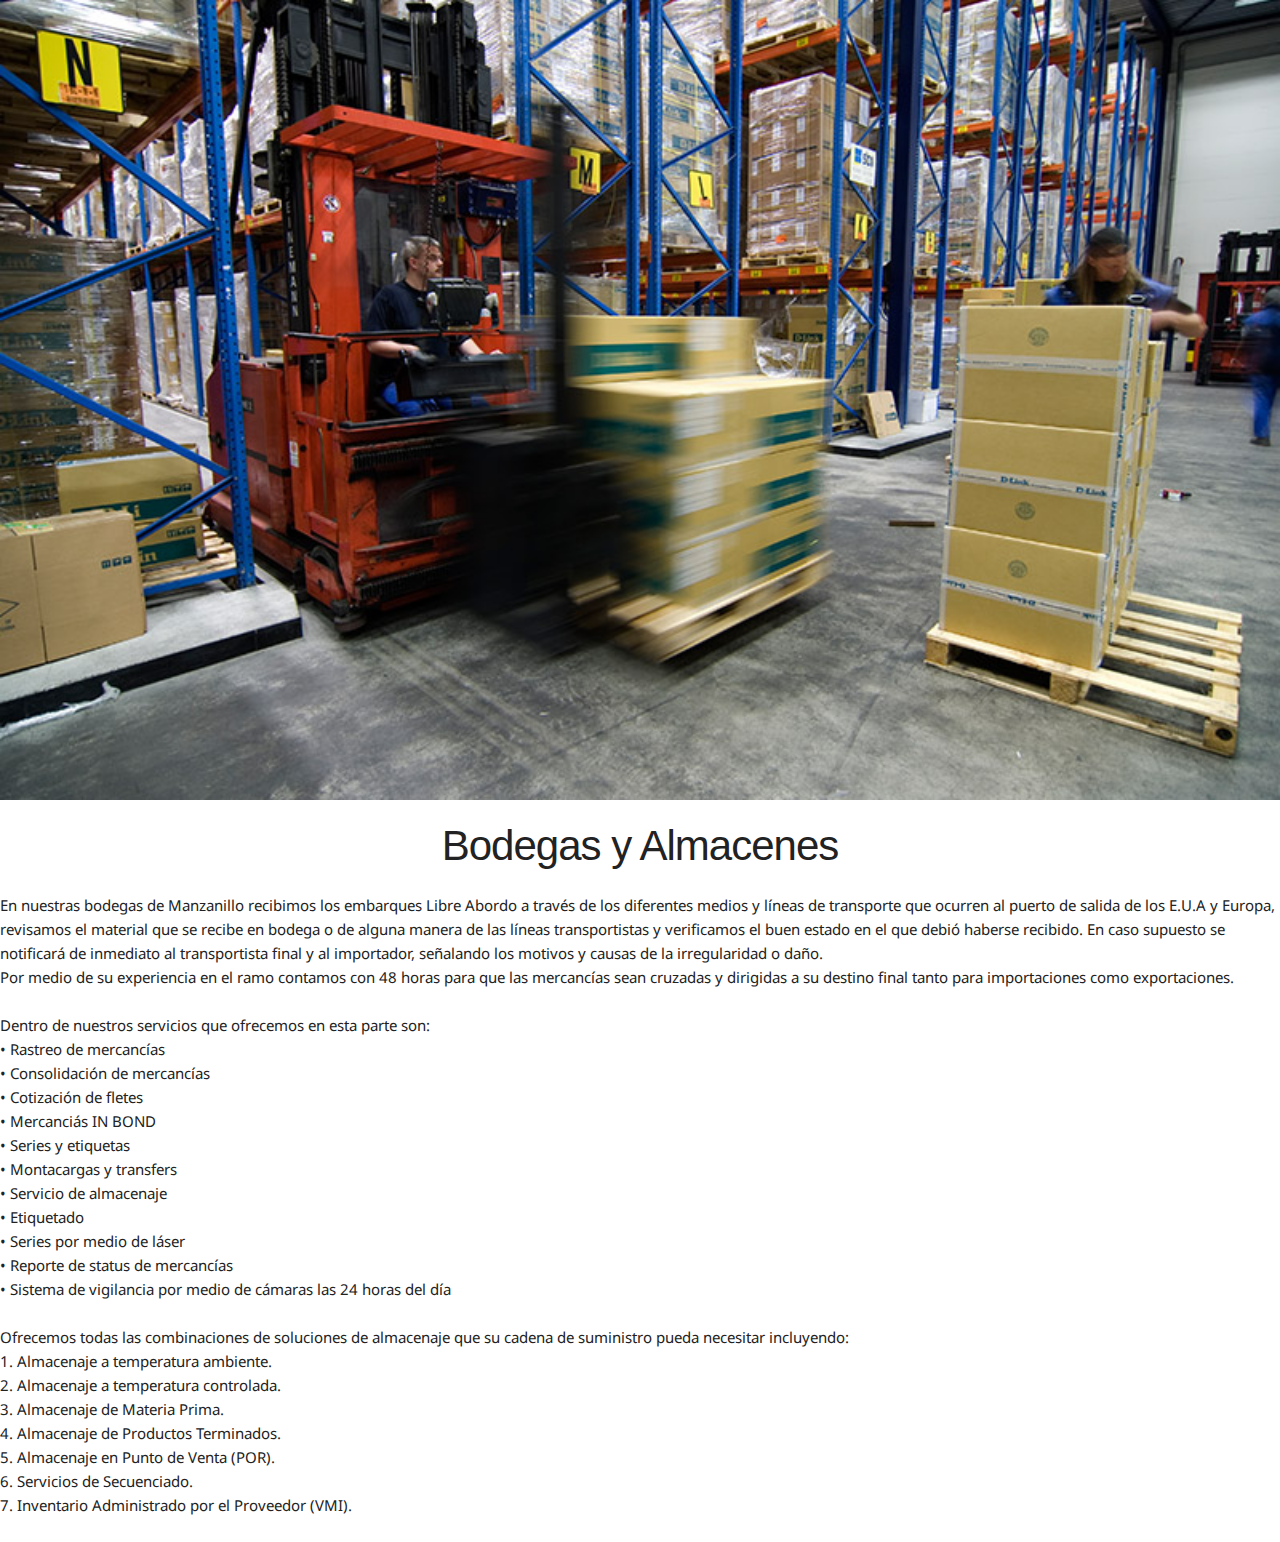
<file: detalles_servicios/bodegas.html>
<!doctype html>
<html class="no-js" lang="">
    <head>
        <meta charset="utf-8">
        <meta http-equiv="X-UA-Compatible" content="IE=edge">
        <title>Hano Paniagua & Asociados, S.C. | Agencia Aduanal en Manzanillo Colima.</title>
        <meta name="description" content="">
        <meta name="keywords" content="">
        <meta name="author" content="Punto-Visual Design">
        <meta name="viewport" content="width=device-width, initial-scale=1.0, user-scalable=no">

        <link rel="apple-touch-icon" href="../apple-touch-icon.png">
        <link rel="icon" type="image/png" href="f../avicon.png">
        <link rel="shortcut icon" href="f../avicon.ico">
        <!-- Place favicon.ico in the root directory -->
        
        <link href='https://fonts.googleapis.com/css?family=Open+Sans:300|Droid+Sans:400,700' rel='stylesheet' type='text/css'>

        <link rel="stylesheet" href="../css/normalize.css">
        <link rel="stylesheet" href="../css/main.css">
        <link rel="stylesheet" href="../css/skeleton.css">
        <link rel="stylesheet" href="../css/font-awesome.min.css">
        <link rel="stylesheet" href="../css/hover-min.css">
        <link rel="stylesheet" href="../css/animate.css">
        
        <script src="../js/vendor/modernizr-2.8.3.min.js"></script>
    </head>
    <body>
        <!--[if lt IE 8]>
	        <div class="container">
	        	<div class="row">
	        		<div class="u-full-width column">
	        			<p class="browserupgrade">You are using an <strong>outdated</strong> browser. Please <a href="http://browsehappy.com/">upgrade your browser</a> to improve your experience.</p>
	        		</div>
	        	</div>
	        </div>
        <![endif]-->

		<main>
			<div class="modal-generic">
				<img src="../img/bodegas_img.jpg">
				<div class="clear"></div>
				<h2>Bodegas y Almacenes</h2>
				<p>
					En nuestras bodegas de Manzanillo recibimos los embarques Libre Abordo a través de los diferentes medios y líneas de transporte que ocurren al puerto de salida de los E.U.A y Europa, revisamos el material que se recibe en bodega o de alguna manera de las líneas transportistas y verificamos el buen estado en el que debió haberse recibido. En caso supuesto se notificará de inmediato al transportista final y al importador, señalando los motivos y causas de la irregularidad o daño.<br>
					Por medio de su experiencia en el ramo contamos con 48 horas para que las mercancías sean cruzadas y dirigidas a su destino final tanto para importaciones como exportaciones.<br><br>
					
					Dentro de nuestros servicios que ofrecemos en esta parte son:<br>
					• Rastreo de mercancías<br>
					• Consolidación de mercancías<br>
					• Cotización de fletes<br>
					• Mercanciás IN BOND<br>
					• Series y etiquetas<br>
					• Montacargas y transfers<br>
					• Servicio de almacenaje<br>
					• Etiquetado<br>
					• Series por medio de láser<br>
					• Reporte de status de mercancías<br>
					• Sistema de vigilancia por medio de cámaras las 24 horas del día<br><br>
					
					Ofrecemos todas las combinaciones de soluciones de almacenaje que su cadena de suministro pueda necesitar incluyendo:<br>
					1. Almacenaje a temperatura ambiente.<br>
					2. Almacenaje a temperatura controlada.<br>
					3. Almacenaje de Materia Prima.<br>
					4. Almacenaje de Productos Terminados.<br>
					5. Almacenaje en Punto de Venta (POR).<br>
					6. Servicios de Secuenciado.<br>
					7. Inventario Administrado por el Proveedor (VMI).
				</p>
			</div>
		</main>
		
	</body>
</html>
</file>
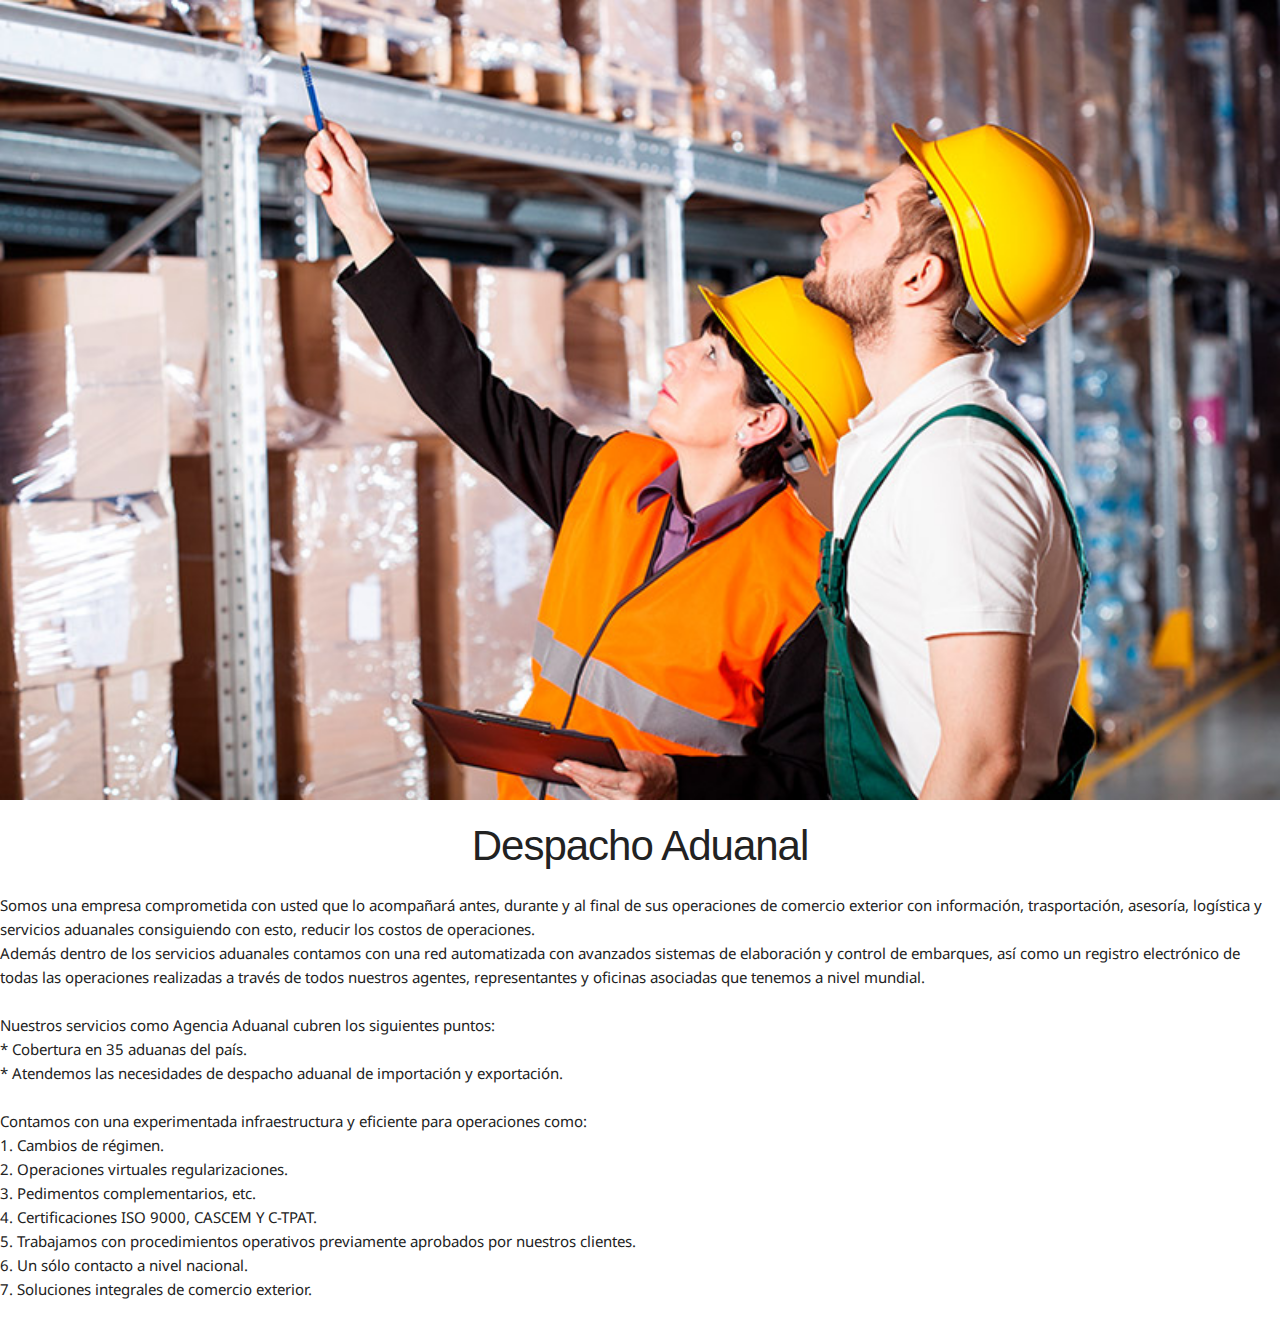
<file: detalles_servicios/despachos.html>
<!doctype html>
<html class="no-js" lang="">
    <head>
        <meta charset="utf-8">
        <meta http-equiv="X-UA-Compatible" content="IE=edge">
        <title>Hano Paniagua & Asociados, S.C. | Agencia Aduanal en Manzanillo Colima.</title>
        <meta name="description" content="">
        <meta name="keywords" content="">
        <meta name="author" content="Punto-Visual Design">
        <meta name="viewport" content="width=device-width, initial-scale=1.0, user-scalable=no">

        <link rel="apple-touch-icon" href="../apple-touch-icon.png">
        <link rel="icon" type="image/png" href="../favicon.png">
        <link rel="shortcut icon" href="../favicon.ico">
        <!-- Place favicon.ico in the root directory -->
        
        <link href='https://fonts.googleapis.com/css?family=Open+Sans:300|Droid+Sans:400,700' rel='stylesheet' type='text/css'>

        <link rel="stylesheet" href="../css/normalize.css">
        <link rel="stylesheet" href="../css/main.css">
        <link rel="stylesheet" href="../css/skeleton.css">
        <link rel="stylesheet" href="../css/font-awesome.min.css">
        <link rel="stylesheet" href="../css/hover-min.css">
        <link rel="stylesheet" href="../css/animate.css">
        
        <script src="../js/vendor/modernizr-2.8.3.min.js"></script>
    </head>
    <body>
        <!--[if lt IE 8]>
	        <div class="container">
	        	<div class="row">
	        		<div class="u-full-width column">
	        			<p class="browserupgrade">You are using an <strong>outdated</strong> browser. Please <a href="http://browsehappy.com/">upgrade your browser</a> to improve your experience.</p>
	        		</div>
	        	</div>
	        </div>
        <![endif]-->

		<main>
			<div class="modal-generic">
				<img src="../img/despacho_img.jpg">
				<div class="clear"></div>
				<h2>Despacho Aduanal</h2>
				<p>Somos una empresa comprometida con usted que lo acompañará antes, durante y al final de sus operaciones de comercio exterior con información, trasportación, asesoría, logística y servicios aduanales consiguiendo con esto, reducir los costos de operaciones.<br>
				Además dentro de los servicios aduanales contamos con una red automatizada con avanzados sistemas de elaboración y control de embarques, así como un registro electrónico de todas las operaciones realizadas a través de todos nuestros agentes, representantes y oficinas asociadas que tenemos a nivel mundial.<br><br>
				
				Nuestros servicios como Agencia Aduanal cubren los siguientes puntos:<br>
				* Cobertura en 35 aduanas del país.<br>
				* Atendemos las necesidades de despacho aduanal de importación y exportación.<br><br>
				
				Contamos con una experimentada infraestructura y eficiente para operaciones como:<br>
				1. Cambios de régimen.<br>
				2. Operaciones virtuales regularizaciones.<br>
				3. Pedimentos complementarios, etc.<br>
				4. Certificaciones ISO 9000, CASCEM Y C-TPAT.<br>
				5. Trabajamos con procedimientos operativos previamente aprobados por nuestros clientes.<br>
				6. Un sólo contacto a nivel nacional.<br>
				7. Soluciones integrales de comercio exterior.</p>
			</div>
		</main>
		
	</body>
</html>
</file>
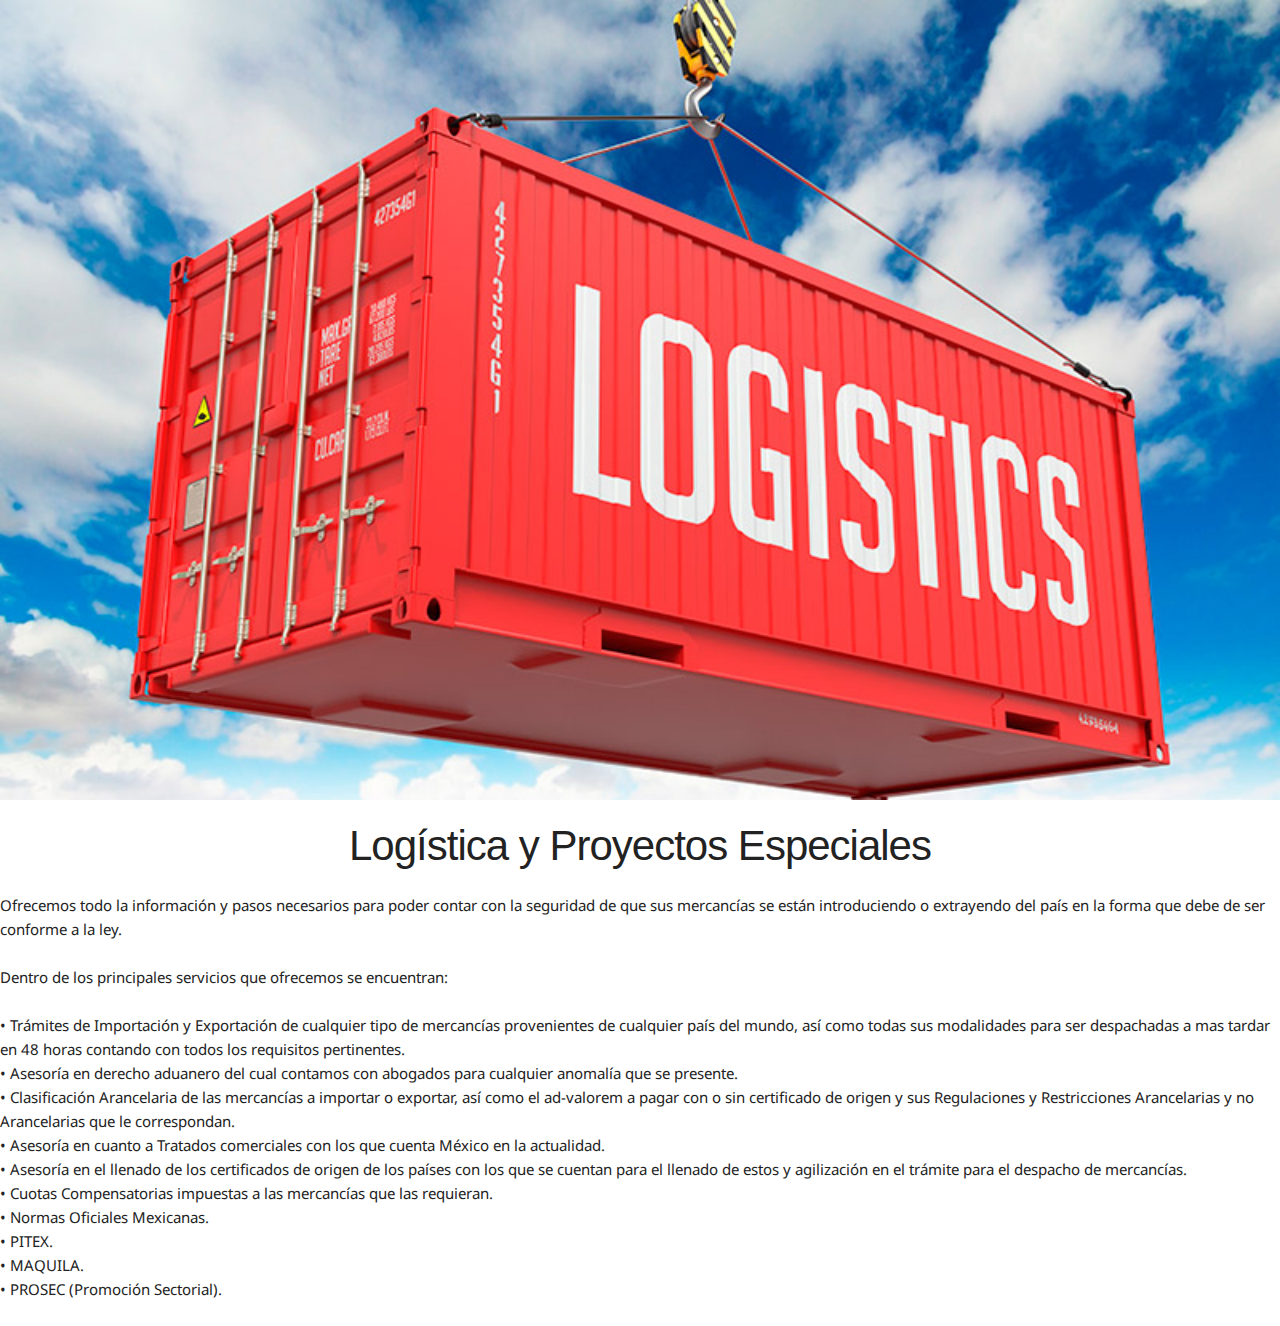
<file: detalles_servicios/logistica.html>
<!doctype html>
<html class="no-js" lang="">
    <head>
        <meta charset="utf-8">
        <meta http-equiv="X-UA-Compatible" content="IE=edge">
        <title>Hano Paniagua & Asociados, S.C. | Agencia Aduanal en Manzanillo Colima.</title>
        <meta name="description" content="">
        <meta name="keywords" content="">
        <meta name="author" content="Punto-Visual Design">
        <meta name="viewport" content="width=device-width, initial-scale=1.0, user-scalable=no">

        <link rel="apple-touch-icon" href="../apple-touch-icon.png">
        <link rel="icon" type="image/png" href="../favicon.png">
        <link rel="shortcut icon" href="../favicon.ico">
        <!-- Place favicon.ico in the root directory -->
        
        <link href='https://fonts.googleapis.com/css?family=Open+Sans:300|Droid+Sans:400,700' rel='stylesheet' type='text/css'>

        <link rel="stylesheet" href="../css/normalize.css">
        <link rel="stylesheet" href="../css/main.css">
        <link rel="stylesheet" href="../css/skeleton.css">
        <link rel="stylesheet" href="../css/font-awesome.min.css">
        <link rel="stylesheet" href="../css/hover-min.css">
        <link rel="stylesheet" href="../css/animate.css">
        
        <script src="../js/vendor/modernizr-2.8.3.min.js"></script>
    </head>
    <body>
        <!--[if lt IE 8]>
	        <div class="container">
	        	<div class="row">
	        		<div class="u-full-width column">
	        			<p class="browserupgrade">You are using an <strong>outdated</strong> browser. Please <a href="http://browsehappy.com/">upgrade your browser</a> to improve your experience.</p>
	        		</div>
	        	</div>
	        </div>
        <![endif]-->

		<main>
			<div class="modal-generic">
				<img src="../img/logistica_img.jpg">
				<div class="clear"></div>
				<h2>Logística y Proyectos Especiales</h2>
				<p>
					Ofrecemos todo la información y pasos necesarios para poder contar con la seguridad de que sus mercancías se están introduciendo o extrayendo del país en la forma que debe de ser conforme a la ley.<br><br>

					Dentro de los principales servicios que ofrecemos se encuentran:<br><br>
					
					• Trámites de Importación y Exportación de cualquier tipo de mercancías provenientes de cualquier país del mundo, así como todas sus modalidades para ser despachadas a mas tardar en 48 horas contando con todos los requisitos pertinentes.<br>
					• Asesoría en derecho aduanero del cual contamos con abogados para cualquier anomalía que se presente.<br>
					• Clasificación Arancelaria de las mercancías a importar o exportar, así como el ad-valorem a pagar con o sin certificado de origen y sus Regulaciones y Restricciones Arancelarias y no Arancelarias que le correspondan.<br>
					• Asesoría en cuanto a Tratados comerciales con los que cuenta México en la actualidad.<br>
					• Asesoría en el llenado de los certificados de origen de los países con los que se cuentan para el llenado de estos y agilización en el trámite para el despacho de mercancías.<br>
					• Cuotas Compensatorias impuestas a las mercancías que las requieran.<br>
					• Normas Oficiales Mexicanas.<br>
					• PITEX.<br>
					• MAQUILA.<br>
					• PROSEC (Promoción Sectorial).<br>
				</p>
			</div>
		</main>
		
	</body>
</html>
</file>
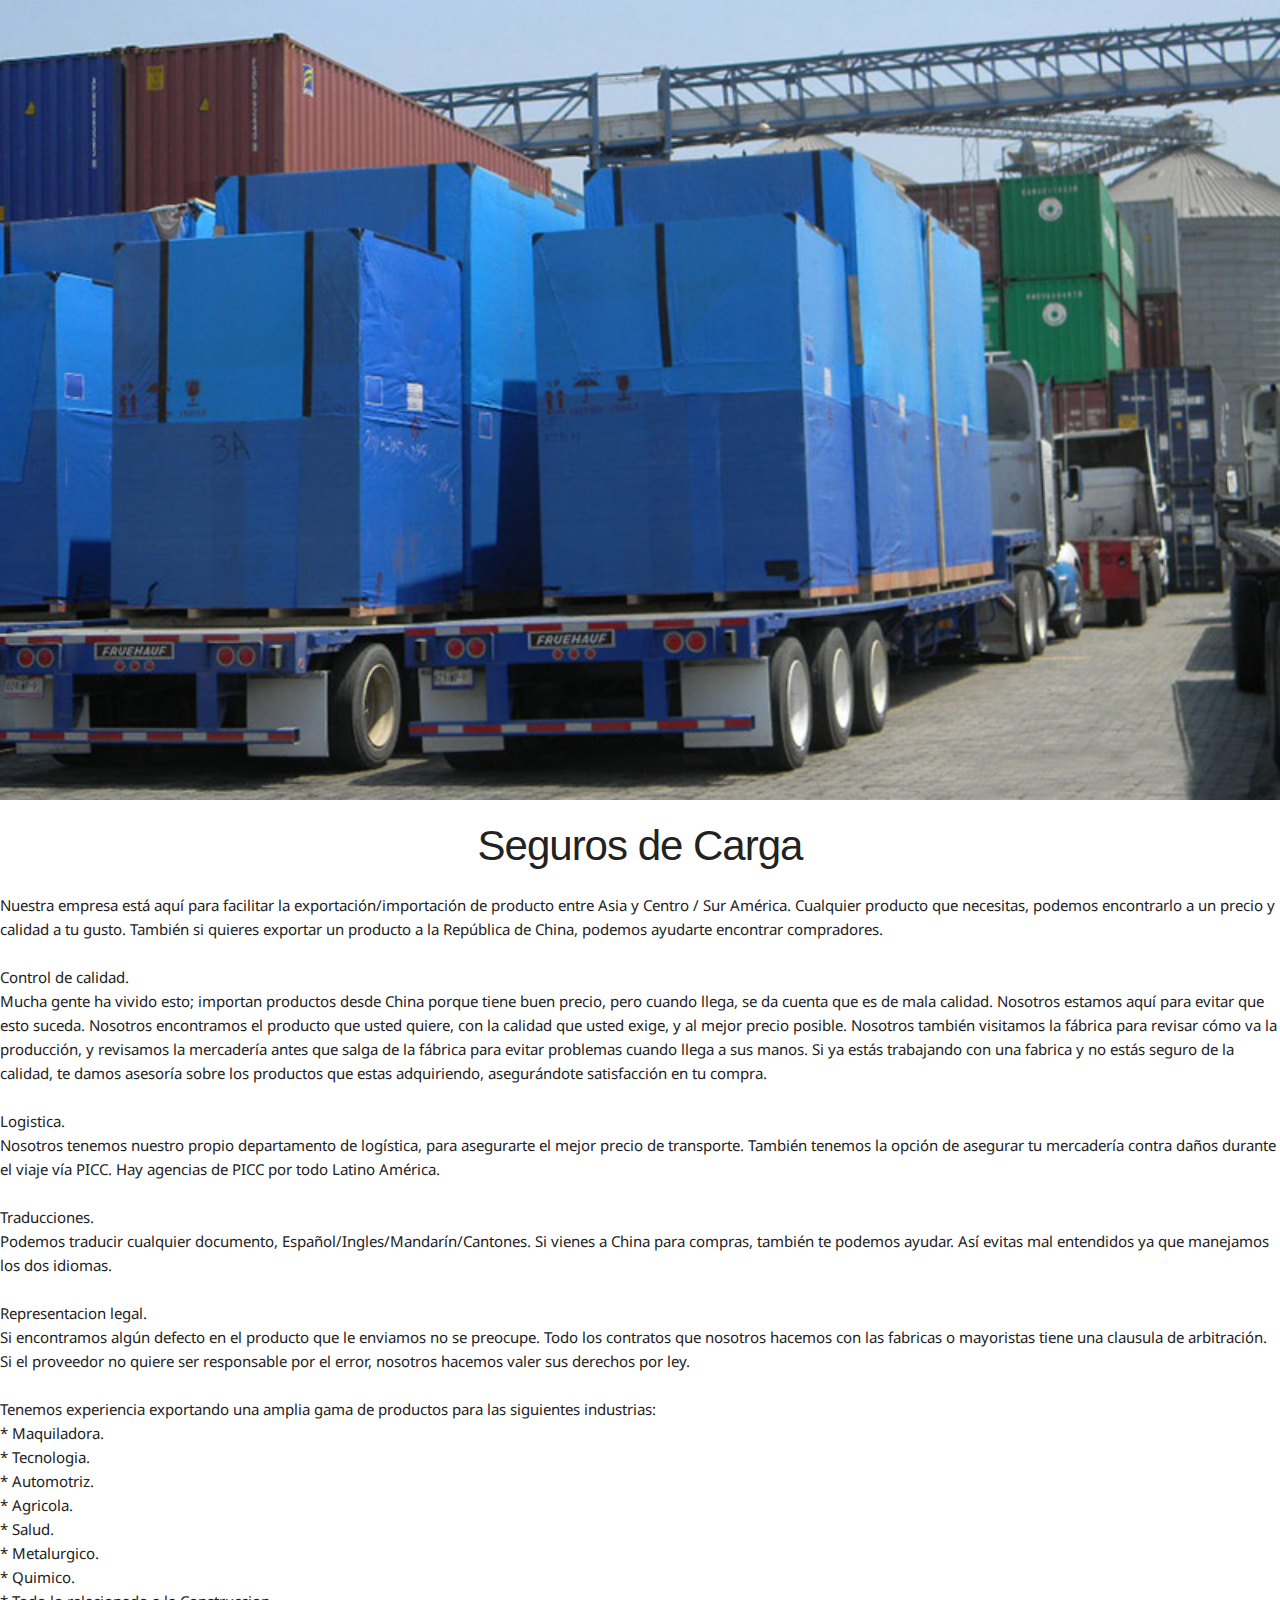
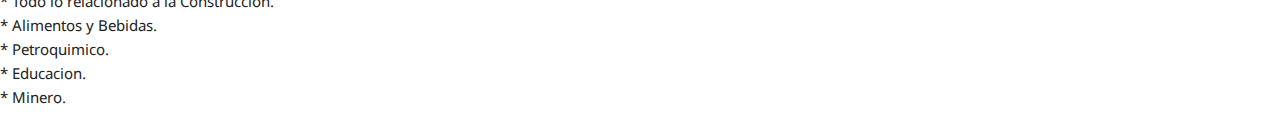
<file: detalles_servicios/seguro.html>
<!doctype html>
<html class="no-js" lang="">
    <head>
        <meta charset="utf-8">
        <meta http-equiv="X-UA-Compatible" content="IE=edge">
        <title>Hano Paniagua & Asociados, S.C. | Agencia Aduanal en Manzanillo Colima.</title>
        <meta name="description" content="">
        <meta name="keywords" content="">
        <meta name="author" content="Punto-Visual Design">
        <meta name="viewport" content="width=device-width, initial-scale=1.0, user-scalable=no">

        <link rel="apple-touch-icon" href="apple-touch-icon.png">
        <link rel="icon" type="image/png" href="favicon.png">
        <link rel="shortcut icon" href="favicon.ico">
        <!-- Place favicon.ico in the root directory -->
        
        <link href='https://fonts.googleapis.com/css?family=Open+Sans:300|Droid+Sans:400,700' rel='stylesheet' type='text/css'>

        <link rel="stylesheet" href="../css/normalize.css">
        <link rel="stylesheet" href="../css/main.css">
        <link rel="stylesheet" href="../css/skeleton.css">
        <link rel="stylesheet" href="../css/font-awesome.min.css">
        <link rel="stylesheet" href="../css/hover-min.css">
        <link rel="stylesheet" href="../css/animate.css">
        
        <script src="../js/vendor/modernizr-2.8.3.min.js"></script>
    </head>
    <body>
        <!--[if lt IE 8]>
	        <div class="container">
	        	<div class="row">
	        		<div class="u-full-width column">
	        			<p class="browserupgrade">You are using an <strong>outdated</strong> browser. Please <a href="http://browsehappy.com/">upgrade your browser</a> to improve your experience.</p>
	        		</div>
	        	</div>
	        </div>
        <![endif]-->

		<main>
			<div class="modal-generic">
				<img src="../img/seguro_img.jpg">
				<div class="clear"></div>
				<h2>Seguros de Carga</h2>
				<p>
					Nuestra empresa está aquí para facilitar la exportación/importación de producto entre Asia y Centro / Sur América. Cualquier producto que necesitas, podemos encontrarlo a un precio y calidad a tu gusto. También si quieres exportar un producto a la República de China, podemos ayudarte encontrar compradores.<br><br>
					
					Control de calidad.<br>
					Mucha gente ha vivido esto; importan productos desde China porque tiene buen precio, pero cuando llega, se da cuenta que es de mala calidad. Nosotros estamos aquí para evitar que esto suceda. Nosotros encontramos el producto que usted quiere, con la calidad que usted exige, y al mejor precio posible. Nosotros también visitamos la fábrica para revisar cómo va la producción, y revisamos la mercadería antes que salga de la fábrica para evitar problemas cuando llega a sus manos. Si ya estás trabajando con una fabrica y no estás seguro de la calidad, te damos asesoría sobre los productos que estas adquiriendo, asegurándote satisfacción en tu compra.<br><br>
					
					Logistica.<br>
					Nosotros tenemos nuestro propio departamento de logística, para asegurarte el mejor precio de transporte. También tenemos la opción de asegurar tu mercadería contra daños durante el viaje vía PICC. Hay agencias de PICC por todo Latino América.<br><br>
					
					Traducciones.<br>
					Podemos traducir cualquier documento, Español/Ingles/Mandarín/Cantones. Si vienes a China para compras, también te podemos ayudar. Así evitas mal entendidos ya que manejamos los dos idiomas.<br><br>
					
					Representacion legal.<br>
					Si encontramos algún defecto en el producto que le enviamos no se preocupe. Todo los contratos que nosotros hacemos con las fabricas o mayoristas tiene una clausula de arbitración. Si el proveedor no quiere ser responsable por el error, nosotros hacemos valer sus derechos por ley.<br><br>
					
					Tenemos experiencia exportando una amplia gama de productos para las siguientes industrias:<br>
					* Maquiladora.<br>
					* Tecnologia.<br>
					* Automotriz.<br>
					* Agricola.<br>
					* Salud.<br>
					* Metalurgico.<br>
					* Quimico.<br>
					* Todo lo relacionado a la Construccion.<br>
					* Alimentos y Bebidas.<br>
					* Petroquimico.<br>
					* Educacion.<br>
					* Minero.<br>
				</p>
			</div>
		</main>
		
	</body>
</html>
</file>
<file: css/main.css>
/*! HTML5 Boilerplate v5.0.0 | MIT License | http://h5bp.com/ */

/*
 * What follows is the result of much research on cross-browser styling.
 * Credit left inline and big thanks to Nicolas Gallagher, Jonathan Neal,
 * Kroc Camen, and the H5BP dev community and team.
 */

/* ==========================================================================
   Base styles: opinionated defaults
   ========================================================================== */

html {
    color: #222;
    font-size: 1em;
    line-height: 1.4;
}

/*
 * Remove text-shadow in selection highlight:
 * https://twitter.com/miketaylr/status/12228805301
 *
 * These selection rule sets have to be separate.
 * Customize the background color to match your design.
 */

::-moz-selection {
    background: #b3d4fc;
    text-shadow: none;
}

::selection {
    background: #b3d4fc;
    text-shadow: none;
}

/*
 * A better looking default horizontal rule
 */

hr {
    display: block;
    height: 1px;
    border: 0;
    border-top: 1px solid #ccc;
    margin: 1em 0;
    padding: 0;
}

/*
 * Remove the gap between audio, canvas, iframes,
 * images, videos and the bottom of their containers:
 * https://github.com/h5bp/html5-boilerplate/issues/440
 */

audio,
canvas,
iframe,
img,
svg,
video {
    vertical-align: middle;
}

/*
 * Remove default fieldset styles.
 */

fieldset {
    border: 0;
    margin: 0;
    padding: 0;
}

/*
 * Allow only vertical resizing of textareas.
 */

textarea {
    resize: vertical;
}

/* ==========================================================================
   Browser Upgrade Prompt
   ========================================================================== */

.browserupgrade {
    margin: 0.2em 0;
    background: #ccc;
    color: #000;
    padding: 0.2em 0;
}

/* ==========================================================================
   Author's custom styles
   ========================================================================== */
@import url(https://fonts.googleapis.com/css?family=Open+Sans:300|Droid+Sans:400,700);
@import url(https://fonts.googleapis.com/css?family=Raleway:100,200,300);
@import url(https://fonts.googleapis.com/css?family=Oswald:700);
body {
  font-family: 'Droid Sans', sans-serif!important;
  color: #222; }
 h1, h2, h3, h4, h5, h6 {
  font-family: 'Raleway', sans-serif!important; }

#page-preloader, #spinner { position: fixed; top: 0; left: 0; right: 0; bottom: 0; margin: auto; background: rgba(255,255,255,0.9); z-index: 10000000; overflow: hidden; }
#spinner:before {  background: url('../img/728.GIF') center no-repeat; display: block; height: 64px; left: 50%; margin: -50px 0 0 -50px; position: absolute; top: 50%; width: 60px; content: ""; }

/* Diseño móvil: 480 px e inferior. */
.f_left { float: left; }
.f_right { float: right; }
.clear { clear: both; }
.h10 { height: 10px; }
.h20 { height: 20px; }
.h30 { height: 30px; }
.h40 { height: 40px; }
.h50 { height: 50px; }
.h60 { height: 60px; }
.h70 { height: 70px; }
.h80 { height: 80px; }
.h90 { height: 90px; }
.h100 { height: 100px; }

/*  -----------
	L A Y O U T
	-----------
*/
.overlay-white { width: 100%; height: 100%; background: rgba(255, 255, 255, 0.9); position: absolute; left: 0; top: 0; }
.overlay-black { width: 100%; height: 100%; background: rgba(0, 0, 0, 0.5); position: absolute; left: 0; top: 0; }
.overlay-black-gradiant { width: 100%; height: 100%; background: -moz-linear-gradient(top,  rgba(0,0,0,0) 0%, rgba(0,0,0,1) 100%); background: -webkit-gradient(linear, left top, left bottom, color-stop(0%,rgba(0,0,0,0)), color-stop(100%,rgba(0,0,0,1))); background: -webkit-linear-gradient(top,  rgba(0,0,0,0) 0%,rgba(0,0,0,1) 100%); background: -o-linear-gradient(top,  rgba(0,0,0,0) 0%,rgba(0,0,0,1) 100%); background: -ms-linear-gradient(top,  rgba(0,0,0,0) 0%,rgba(0,0,0,1) 100%); background: linear-gradient(to bottom,  rgba(0,0,0,0) 0%,rgba(0,0,0,1) 100%); filter: progid:DXImageTransform.Microsoft.gradient( startColorstr='#00000000', endColorstr='#000000',GradientType=0 ); position: absolute; left: 0; top: 0; opacity: 0.5; }
.no-margin { margin-left: 0 !important; }

.bg-gray {
	background: #F2F2F2;
}
.bg-white {
	background: white;
}

.contPos { position: relative; }

header{
	text-align: center;
	height: auto;
	background: rgba(26,26,26,0.0);
	color: #fff;
	padding: 10px 0px 10px 0px;
	margin: 0;
	-webkit-transition: all 0.4s ease;
	-moz-transition: all 0.4s ease;
	-ms-transition: all 0.4s ease;
	-o-transition: all 0.4s ease;
	transition: all 0.4s ease;
	box-shadow: 0px 1px 3px rgba(0, 0, 0, 0.0);
	z-index: 1000;
	position: fixed;
	width: 100%;
}
header.sticky {
	position: fixed;
	height: 48px; 
	width: 100%;
	background: rgba(0, 0, 0, 0.95);
	padding: 0;
	z-index: 1000;
}

/*Logo*/
.logo {
	width: 100%;
	height: auto;
	padding: 0;
	margin: 0;
}
	.logo a {
		display: block;
		width: 100%;
		padding: 0;
		margin: 0;
		text-decoration: none;
	}
	.logo a img {
		display: block;
		width: 100%;
		max-width: 44px;
		height: auto;
		padding: 0;
		margin: 0;
		border: none;
		-webkit-transition: all 0.4s ease;
		-moz-transition: all 0.4s ease;
		-ms-transition: all 0.4s ease;
		-o-transition: all 0.4s ease;
		transition: all 0.4s ease;
	}
/*Menu*/
nav.menuContent {
	width: 100%;
	margin: 5px 0px 0px 0px;
	padding: 0;
}
	nav.menuContent ul {
/* 		float: left; */
		margin: 0;
		padding: 0;
	}
	nav.menuContent ul li {
		display: inline-block;
		list-style: none;
		margin: 0;
		padding: 0;
	}
	nav.menuContent ul li:last-child {
		background: none;
	}
	nav.menuContent ul li a {
		color: white;
		margin: 0px 0px 0px 0px;
		padding: 5px 10px;
		text-decoration: none;
		display: block;
		-webkit-transition: all 0.4s ease;
		-moz-transition: all 0.4s ease;
		-o-transition: all 0.4s ease;
		transition: all 0.4s ease;
	}
	nav.menuContent ul li a:hover {
		color: #F5D30D;
	}
	.hvr-underline-from-center::before { background: #f4d800 !important; }
.cotizaBtn {
	color: #202020;
	margin-bottom: 0;
	-webkit-transition: all 0.4s ease;
	-moz-transition: all 0.4s ease;
	-o-transition: all 0.4s ease;
	transition: all 0.4s ease;
	background: #F5D30D;
	border-radius: 4px;
	-webkit-border-radius: 4px;
	-moz-border-radius: 4px;
}
	.cotizaBtn:hover {
		background: #e6c60e;
	}
.cotizaBtnn {
	color: #000;
	margin-bottom: 0;
	-webkit-transition: all 0.4s ease;
	-moz-transition: all 0.4s ease;
	-o-transition: all 0.4s ease;
	transition: all 0.4s ease;
	background: #eeaa00;
	border-radius: 4px;
	-webkit-border-radius: 4px;
	-moz-border-radius: 4px;
}
	.cotizaBtnn:hover {
		background: #e6c60e;
	}
/*Menu mobile*/
.mobile-menu-trigger {
  	position: relative;
  	right: 0;
  	top: 0;
  	display: block;
  	background-color: #f4d800;
  	width: 35px;
  	height: 35px;
  	text-align: center;
  	border-radius: 5px;
  	-webkit-border-radius: 5px;
  	-moz-border-radius: 5px;
  	float: right;
  	margin-top: 5px;
}
.mobile-menu-trigger i {
/*   font-size: 15px; */
  	line-height: 35px;
  	color: #fff;
}
.mobile-nav {
  	position: fixed;
  	left: 0;
  	width: 220px;
  	height: 100%;
  	background: #f4f4f4;
  	border-top: 1px solid #eaeaea;
  	z-index: 99999;
  	-webkit-transition: all .25s ease-out 0s;
  	transition: all .25s ease-out 0s;
}
.mobile-nav.show-nav {
  	-webkit-transform: translateX(0px);
  	transform: translateX(0px);
  	top: 0;
}
.mobile-nav.hide-nav {
  	-webkit-transform: translateX(-220px);
  	transform: translateX(-220px);
  t	op: 0;
}
.mobile-nav ul {
  	border-bottom: 1px solid #fff;
  	border-top: 1px solid #eaeaea;
  	list-style: none;
}
.mobile-nav ul li {
	margin: 0px 0px 0px 0px !important;
	line-height: normal !important;
}
.mobile-nav ul li a {
  	display: block;
  	padding: 1em 5%;
  	color: gray;
  	border-bottom: 1px solid #eaeaea;
  	border-top: 1px solid #fff;
  	text-decoration: none;
}
.mobile-nav ul li a:hover {
  	background-color: #f4d800;
  	color: #333;
}
.mobile-nav .mobile-social-icons {
  	border: none;
  	width: 100%;
  	padding: 30px 0 0 0;
  	text-align: left;
}
.mobile-nav .mobile-social-icons li {
  	display: inline-block;
  	margin: 0px 0px 0px 10px !important;
}
.mobile-nav .mobile-social-icons li a {
  	padding: 0;
  	display: block;
  	background: #5c5c5c;
  	width: 35px;
  	height: 35px;
  	text-align: center;
}
.mobile-nav .mobile-social-icons li a:hover {
  	background: #D2DD00;
}
.mobile-nav .mobile-social-icons li a i {
  	color: white;
  	font-size: 15px;
  	line-height: 35px;
}

.mobile-menu-close {
  	padding: 20px;
  	text-align: right;
}

.mobile-menu-close button {
  	display: inline-block;
  	margin-right: 5px;
  	text-transform: uppercase;
  	font-size: 10px;
  	color: gray;
  	font-weight: 300;
  	width: 100%;
}

.mobile-menu-close span {
  	display: inline-block;
  	margin-right: 5px;
  	text-transform: uppercase;
  	font-size: 13px;
  	color: gray;
  	font-weight: 300;
}

.mobile-menu-close .close {
  	padding: 0px;
  	color: gray;
  	font-size: 18px;
}

.mobile-menu-close .close:hover {
  	background-color: none;
}

/*Main*/
#aviso {
	width: 100%;
	height: auto;
	padding: 80px 0px;
	margin: 0 auto 10px;
	overflow: hidden;
	position: relative;
}
#aviso picture { width: 100%; height: 100%; position: absolute; top: 0; left: 0; z-index: 1; padding: 0; margin: 0; }
#aviso h2 { color: white; text-align: center; }
#aviso .relativeContnetn { position: relative; z-index: 4; }

#inicio {
	width: 100%;
	min-height: 450px;
	padding: 70px 0px;
	margin: 0 auto 10px;
	overflow: hidden;
	position: relative;
}
#inicio picture { width: 100%; height: 100%; position: absolute; top: 0; left: 0; z-index: 1; padding: 0; margin: 0; }

#inicio video { position: absolute;
z-index: 1;
width: auto;
min-width: 100%;
min-height: 100%;
height: auto;
left: 0px; top: 0; }

#aviso .overPic, #inicio .overPic, #nosotros .overPic, #servicios .overPic, #noticias .overPic,  #intranet .overPic, #oficinas .overPic { width: 100%; height: 100%; position: absolute; top: 0; left: 0; z-index: 2; padding: 0; margin: 0; background: rgba(0,0,0,0.5); }

#inicio .contSlideBig { width: 100%; height: auto; position: absolute; left: 0; top: 50%; padding: 0; margin: 0; z-index: 3; transform: translate(0%,-50%); -webkit-transform: translate(0%,-50%); -moz-transform: translate(0%,-50%); }
#inicio .contSlideBig .logoCont { width: 100%; height: auto; position: relative; margin: 0px 0px 50px 0px; padding: 0; }
#inicio .contSlideBig .logoCont img { width: 100%; max-width: 214px; height: auto; display: block; margin: 0 auto; padding: 0; }
#inicio .contSlideBig .logopat { width: 100%; height: auto; padding: 0; margin: 0px 0px 20px 0px; }
#inicio .contSlideBig .logopat ul { width: 100%; height: auto; padding: 0; margin: 0; display: table; list-style: none; }
#inicio .contSlideBig .logopat ul li { padding: 0; margin: 0; display: table-cell; list-style: none; }
#inicio .contSlideBig .logopat ul li img { width: 100%; max-width: 80px; height: auto; padding: 0; margin: 0px auto 10px auto; display: block; }
#inicio .contSlideBig .titleEncabezado { width: 100%; height: 100%; min-height: 350px; padding: 0; margin: 0; position: relative; background: rgba(0,0,0,0.6); }
#inicio .contSlideBig .titleEncabezado h2 { position: absolute; bottom: 0; left: 20px; color: white; }

.sliderPrin {
	width: 100%;
	padding: 0;
	margin: 0;
	height: auto;
}
.title {
	width: 100%;
	height: auto;
	margin: 0px auto;
	padding: 0;
	position: absolute;
	left: 0;
	top: 200px;
	z-index: 800;
}
.title h1 {
	text-align: left;
	color: white;
	text-shadow: 0px 1px 2px rgba(0, 0, 0, 0.9);
}
.title h1 span {
	color: #f4d800;
}
.title p {
	text-align: left;
	color: white;
	text-shadow: 0px 1px 2px rgba(0, 0, 0, 0.9);
}
#nosotros {
	width: 100%;
	height: auto;
	padding: 70px 0px;
	margin: 0px 0px 10px 0px;
	overflow: hidden;
	position: relative;
	background-color: white;
}
#nosotros picture { width: 100%; height: 100%; position: absolute; top: 0; left: 0; z-index: 1; padding: 0; margin: 0; }
.about {
	position: relative;
	z-index: 2;
}
.about h3 {
	text-align: left;
	color: #F5D30D;
	text-shadow: 0px 1px 2px rgba(0,0,0,0.5);
	text-transform: uppercase;
	font-weight: 100;
	font-size: 3.5em;
}
.about h3 b {
	font-weight: 700;
}
.about p {
	text-align: justify;
    text-justify: inter-word;
	font-weight: 300;
	color: black;
}
#servicios { width: 100%; height: auto; padding: 70px 0px; margin: 0px 0px 10px 0px; position: relative; overflow: hidden; background-size: cover; box-sizing: border-box; }
#servicios .bgServ { background-size: cover; box-sizing: border-box; width: 100%; height: 100%; position: absolute; top: 0; left: 0; padding: 0; margin: 0; background: url(../img/servicios_pic/servicio_1.jpg); }
.services {
	position: relative;
	z-index: 3;
}
.titleServ h2 { text-align: center; font-weight: 300; color: white; font-size: 1.8em; }
#servicios h5 { text-align: center; font-weight: 300; color: white; text-shadow: 0px 1px 2px rgba(0,0,0,0.5); }
.titleServ p { text-align: center; font-weight: 300; color: white; }

.boxServ { width: 100%; max-width: 211px; height: 211px; position: relative; overflow: hidden; border-radius: 50%; -webkit-border-radius: 50%; -moz-border-radius: 50%; -ms-border-radius: 50%; margin: 0px auto 10px auto; padding: 0; background: rgba(255, 255, 255, 0.95); }

.boxServ::after { content: ''; position: absolute; left: 0; top: 0; width: 100%; height: 100%; box-shadow: 0px 0px 0px 3px rgba(255,255,255,0.95) inset; -webkit-box-shadow: 0px 0px 0px 3px rgba(255,255,255,0.95) inset; -moz-box-shadow: 0px 0px 0px 3px rgba(255,255,255,0.95) inset; border-radius: 50%; -webkit-border-radius: 50%; -moz-border-radius: 50%; -ms-border-radius: 50%; }

.boxServ img { position: absolute; width: 100%; max-width: 300px; height: auto; left: 50%; top: 50%; -webkit-transform: translate(-50%,-50%); -ms-transform: translate(-50%,-50%); transform: translate(-50%,-50%); border-radius: 50%; -webkit-border-radius: 50%; -moz-border-radius: 50%; -ms-border-radius: 50%; }
.captionn { display: block; position: absolute; z-index: 2; background: rgba(0, 0, 0, 0.8); overflow: hidden; transition: all 0.5s ease 0s; border-radius: 50%; -webkit-border-radius: 50%; -moz-border-radius: 50%; -ms-border-radius: 50%; }
/* .captionn::after { position: absolute; z-index: 3; content: ''; left: 0; top: 0; width: 100%; height: 100%; box-shadow: 0px 0px 0px 3px rgba(245,211,13,0.8) inset; -webkit-box-shadow: 0px 0px 0px 3px rgba(245,211,13,0.8) inset; -moz-box-shadow: 0px 0px 0px 3px rgba(245,211,13,0.8) inset; border-radius: 50%; -webkit-border-radius: 50%; -moz-border-radius: 50%; -ms-border-radius: 50%; } */
a.expandd { display: block; position: absolute; z-index: 2; width: 100%; height: auto; text-align: center; color: #fff; padding: 10px 0px; }
.boxServ .captionn { top: 0; bottom: 0; left: 0; right: 0; opacity: 0; }
.boxServ .captionn a.expandd { left: 0; right: 0; bottom: -10%; margin: 0 auto; opacity: 0; -webkit-transition: all 0.5s; -moz-transition: all 0.5s; -o-transition: all 0.5s; transition: all 0.5s; text-decoration: none; text-transform: uppercase; }
.boxServ.hover .captionn { opacity: 1; }
.boxServ.hover .captionn a.expandd { bottom: 50%; margin-bottom: -30px; opacity: 1; cursor: pointer; }
.boxServ.hover .captionn a.expandd:hover { color: #F5D30D; }
a.close-overlay { display: block; position: absolute; top: 0px; right: 0px; z-index: 100; width: 45px; height: 45px; font-size: 20px; font-weight: 700; color: #FFF; line-height: 45px; text-align: center; background-color: #000; cursor: pointer; }
a.close-overlay.hidde { display: none; }

#oficinas { width: 100%; height: auto; padding: 40px 0px; margin: 0px 0px 10px 0px; position: relative; overflow: hidden; background-size: cover; box-sizing: border-box; }
#oficinas .bgOfi { background-size: cover; box-sizing: border-box; width: 100%; height: 100%; position: absolute; top: 0; left: 0; z-index: 1; padding: 0; margin: 0; background-image: url(../img/oficinas.jpg); background-size: cover; }
.contOficinas { width: 100%; height: auto; padding: 0; margin: 0; position: relative; z-index: 4; }
.contOficinas h3 { text-align: center; color: white; font-size: 1.8em; }
.contOficinas .contLisofi { width: 100%; height: auto; padding: 5px 0px !important; margin: 0px 0px 0 0px; background: rgba(0, 0, 0, 0.74); border-radius: 10px; -webkit-border-radius: 10px; -moz-border-radius: 10px; -ms-border-radius: 10px; padding: 10px; cursor: pointer; position: relative; }
.contOficinas .contLisofi::before { position: absolute; content: ''; left: 5%; top: 7px; background: url(../img/logo-hano-paniagua_ofi.png) no-repeat; width: 20px; height: 20px; }
.contOficinas .contLisofi h5, .contOficinas .contLisofi h6 { text-align: center; color: white; margin-bottom: 0; padding: 0; }
.contOficinas .contLisofi h5 a, .contOficinas .contLisofi h6 a { color: white; transition: all 0.3s linear; -webkit-transition: all 0.3s linear; -moz-transition: all 0.3s linear; }
.contOficinas .contLisofi h5 a:hover, .contOficinas .contLisofi h6 a:hover { color: #F5D30D;.3s linear; }
.contOficinas .contOficinaDir { width: 100%; height: auto; padding: 5px 0px; margin: 10px 0px 0px 0px; visibility: hidden; position: relative; background: rgba(0, 0, 0, 0.74); border-radius: 5px; -webkit-border-radius: 5px; -moz-border-radius: 5px; -ms-border-radius: 5px; }
.contOficinas .contOficinaDir .arrow-ubi { position: absolute; top: -10px; left: 50%; content: ''; background: url(../img/arrow.png) no-repeat; width: 15px; height: 10px; margin-left: -10px; }
.contOficinas .contOficinaDir.active { visibility: visible; }
.contOficinas .contOficinaDir p { text-align: center; color: white; margin-bottom: 10px; }
.contOficinas .contOficinaDir a { display: block; color: #F5D30D; text-align: center; text-decoration: none; transition: all 0.3s linear; -webkit-transition: all 0.3s linear; -moz-transition: all 0.3s linear; -ms-transition: all 0.3s linear; }
.contOficinas .contOficinaDir a:hover { color: white; }

#blog { width: 100%; height: auto; padding: 10% 0%; margin: 0px 0px 10px 0px; position: relative; overflow: hidden; background: white; }
#blog .logoContBlog { width: 100%; height: auto; position: relative; margin: 0px 0px 50px 0px; padding: 0; }
#blog .logoContBlog img { width: 100%; max-width: 214px; height: auto; display: block; margin: 0 auto; padding: 0; }

.logo-rotatorio{
  animation: rotarLog ease 2s;
  animation-iteration-count: infinite;
  transform-origin: 50% 50%;
  -webkit-animation: rotarLog ease 2s;
  -webkit-animation-iteration-count: infinite;
  -webkit-transform-origin: 50% 50%;
  -moz-animation: rotarLog ease 2s;
  -moz-animation-iteration-count: infinite;
  -moz-transform-origin: 50% 50%;
  -o-animation: rotarLog ease 2s;
  -o-animation-iteration-count: infinite;
  -o-transform-origin: 50% 50%;
  -ms-animation: rotarLog ease 2s;
  -ms-animation-iteration-count: infinite;
  -ms-transform-origin: 50% 50%;
}

@keyframes rotarLog{
  -1% {
  }
  0% {
    transform:  scaleX(1.00) ;
  }
  50% {
    transform:  scaleX(-0.50) ;
  }
  100% {
    transform:  scaleX(1.00) ;
  }
}

@-moz-keyframes rotarLog{
  -1% {
  }
  0% {
    -moz-transform:  scaleX(1.00) ;
  }
  50% {
    -moz-transform:  scaleX(-0.50) ;
  }
  100% {
    -moz-transform:  scaleX(1.00) ;
  }
}

@-webkit-keyframes rotarLog {
  -1% {
  }
  0% {
    -webkit-transform:  scaleX(1.00) ;
  }
  50% {
    -webkit-transform:  scaleX(-0.50) ;
  }
  100% {
    -webkit-transform:  scaleX(1.00) ;
  }
}

@-o-keyframes rotarLog {
  -1% {
  }
  0% {
    -o-transform:  scaleX(1.00) ;
  }
  50% {
    -o-transform:  scaleX(-0.50) ;
  }
  100% {
    -o-transform:  scaleX(1.00) ;
  }
}

@-ms-keyframes rotarLog {
  -1% {
  }
  0% {
    -ms-transform:  scaleX(1.00) ;
  }
  50% {
    -ms-transform:  scaleX(-0.50) ;
  }
  100% {
    -ms-transform:  scaleX(1.00) ;
  }
}

#trabajo { width: 100%; height: auto; padding: 20px 0%; margin: 0px 0px 10px 0px; position: relative; overflow: hidden; background: white; }
#blog h3, #noticias h3, #intranet h3, #trabajo h3 { color: #F5D30D; text-align: center; }
#blog p, #trabajo p { color: black; text-align: center; }
#noticias p, #intranet p { color: white; text-align: center; }

.trabajoForm { width: 100%; height: auto; padding: 0; margin: 0; position: relative; overflow: hidden; }
.trabajoForm form .titleTrab { width: 100%; height: auto; padding: 0; margin: 0; }
.trabajoForm form .titleTrab h6, .trabajoForm form .titleTrab h5 { text-align: center; color: #333; }
.trabajoForm form { width: 100%; height: auto; padding: 0; margin: 0; }
.trabajoForm form h2 { text-align: center; color: #F5D30D; }
.trabajoForm form p { text-align: center; color: black; }
.trabajoForm form label { color: #333; }
.trabajoForm form label.error { background: rgba(0,0,0,0.8); padding: 5px 0px; text-align: center; font-size: 10px; border-radius: 5px; -webkit-border-radius: 5px; -moz-border-radius: 5px; -ms-border-radius: 5px; -o-border-radius: 5px; color: white!important; }
.trabajoForm form label.error i { color: #F5D30D; }
.trabajoForm form input { color: #999; border-color: #999; background: transparent; }
.trabajoForm form textarea { color: #999; border-color: #999; background: transparent; }
.trabajoForm button {  color: #111 !important; background: #F5D30D !important; border-color: #F5D30D !important; }
.trabajoForm form label.select-form { float: left; margin: 0px 10px 0px 0px; }

#noticias { width: 100%; height: auto; padding: 70px 0px; margin: 0px 0px 10px 0px; position: relative; overflow: hidden; background-size: cover; box-sizing: border-box; }
#noticias .bgNoti { width: 100%; height: 100%; position: absolute; top: 0; left: 0; z-index: 1; padding: 0; margin: 0; background-size: cover; box-sizing: border-box; background: url(../img/noticias_pic/noticia_1.jpg); }
.notices {
	position: relative;
	z-index: 2;
}

#intranet { width: 100%; height: auto; padding: 10% 0%; margin: 0px 0px 10px 0px; position: relative; overflow: hidden; background-size: cover; box-sizing: border-box;  }
#intranet .bgIntra { width: 100%; height: 100%; position: absolute; top: 0; left: 0; z-index: 1; padding: 0; margin: 0; background-size: cover; box-sizing: border-box; background: url(../img/intranet_pic/intra_1.jpg); background-size: cover; box-sizing: border-box;  }
.intra {
	position: relative;
	z-index: 2;
}
.intraButton { text-align: center; width: 100%; height: auto; padding: 0; margin: 0px 0px 20px 0px; position: relative; }
.intraButton a { 
	display: inline-block;
	text-decoration: none;
	color: #fff;
	font-weight: bold;
	background-color: #538fbe;
	padding: 20px 70px;
	font-size: 24px;
	border: 1px solid #d9c761;
	background: #edca1c; /* Old browsers */
	background: -moz-linear-gradient(top,  #edca1c 0%, #f5d30d 50%, #e6c60e 100%); /* FF3.6+ */
	background: -webkit-gradient(linear, left top, left bottom, color-stop(0%,#edca1c), color-stop(50%,#f5d30d), color-stop(100%,#e6c60e)); /* Chrome,Safari4+ */
	background: -webkit-linear-gradient(top,  #edca1c 0%,#f5d30d 50%,#e6c60e 100%); /* Chrome10+,Safari5.1+ */
	background: -o-linear-gradient(top,  #edca1c 0%,#f5d30d 50%,#e6c60e 100%); /* Opera 11.10+ */
	background: -ms-linear-gradient(top,  #edca1c 0%,#f5d30d 50%,#e6c60e 100%); /* IE10+ */
	background: linear-gradient(to bottom,  #edca1c 0%,#f5d30d 50%,#e6c60e 100%); /* W3C */
	filter: progid:DXImageTransform.Microsoft.gradient( startColorstr='#edca1c', endColorstr='#e6c60e',GradientType=0 ); /* IE6-9 */
	-webkit-border-radius: 5px;
	-moz-border-radius: 5px;
	border-radius: 5px;
	text-shadow: 0px -1px 0px rgba(0,0,0,.5);
	-webkit-box-shadow: 0px 6px 0px #675800, 0px 3px 15px rgba(0,0,0,.4), inset 0px 1px 0px rgba(255,255,255,.3), inset 0px 0px 3px rgba(255,255,255,.5);
	-moz-box-shadow: 0px 6px 0px #675800, 0px 3px 15px rgba(0,0,0,.4), inset 0px 1px 0px rgba(255,255,255,.3), inset 0px 0px 3px rgba(255,255,255,.5);
	box-shadow: 0px 6px 0px #675800, 0px 3px 15px rgba(0,0,0,.4), inset 0px 1px 0px rgba(255,255,255,.3), inset 0px 0px 3px rgba(255,255,255,.5);
	-webkit-transition: all .1s ease-in-out;
	-moz-transition: all .2s ease-in-out;
	transition: all .2s ease-in-out;
	-webkit-transform: rotateX(20deg);
}
.intraButton a:hover { 
	background: #d8ad0f; /* Old browsers */
	background: -moz-linear-gradient(top,  #d8ad0f 0%, #edcb0e 50%, #d8ad0f 100%); /* FF3.6+ */
	background: -webkit-gradient(linear, left top, left bottom, color-stop(0%,#d8ad0f), color-stop(50%,#edcb0e), color-stop(100%,#d8ad0f)); /* Chrome,Safari4+ */
	background: -webkit-linear-gradient(top,  #d8ad0f 0%,#edcb0e 50%,#d8ad0f 100%); /* Chrome10+,Safari5.1+ */
	background: -o-linear-gradient(top,  #d8ad0f 0%,#edcb0e 50%,#d8ad0f 100%); /* Opera 11.10+ */
	background: -ms-linear-gradient(top,  #d8ad0f 0%,#edcb0e 50%,#d8ad0f 100%); /* IE10+ */
	background: linear-gradient(to bottom,  #d8ad0f 0%,#edcb0e 50%,#d8ad0f 100%); /* W3C */
	filter: progid:DXImageTransform.Microsoft.gradient( startColorstr='#d8ad0f', endColorstr='#d8ad0f',GradientType=0 ); /* IE6-9 */
	color: #eaeaea;
}

.intraButton a:active {
	-webkit-box-shadow: 0px 2px 0px #675800, 0px 1px 6px rgba(0,0,0,.4), inset 0px 1px 0px rgba(255,255,255,.3), inset 0px 0px 3px rgba(255,255,255,.5);
	-moz-box-shadow: 0px 2px 0px #675800, 0px 1px 6px rgba(0,0,0,.4), inset 0px 1px 0px rgba(255,255,255,.3), inset 0px 0px 3px rgba(255,255,255,.5);
	box-shadow: 0px 2px 0px #675800, 0px 1px 6px rgba(0,0,0,.4), inset 0px 1px 0px rgba(255,255,255,.3), inset 0px 0px 3px rgba(255,255,255,.5);
	background: #edca1c; /* Old browsers */
	background: -moz-linear-gradient(top,  #edca1c 0%, #f5d30d 50%, #e6c60e 100%); /* FF3.6+ */
	background: -webkit-gradient(linear, left top, left bottom, color-stop(0%,#edca1c), color-stop(50%,#f5d30d), color-stop(100%,#e6c60e)); /* Chrome,Safari4+ */
	background: -webkit-linear-gradient(top,  #edca1c 0%,#f5d30d 50%,#e6c60e 100%); /* Chrome10+,Safari5.1+ */
	background: -o-linear-gradient(top,  #edca1c 0%,#f5d30d 50%,#e6c60e 100%); /* Opera 11.10+ */
	background: -ms-linear-gradient(top,  #edca1c 0%,#f5d30d 50%,#e6c60e 100%); /* IE10+ */
	background: linear-gradient(to bottom,  #edca1c 0%,#f5d30d 50%,#e6c60e 100%); /* W3C */
	filter: progid:DXImageTransform.Microsoft.gradient( startColorstr='#edca1c', endColorstr='#e6c60e',GradientType=0 ); /* IE6-9 */
    -webkit-transform: translate(0, 4px) rotateX(20deg);  
    -moz-transform: translate(0, 4px);  
    transform: translate(0, 4px);  
}

#cotizador { width: 100%; height: auto; padding: 70px 0px; margin: 0px 0px 10px 0px; position: relative; overflow: hidden; background: white; }
.formCotiza { width: 100%; height: auto; padding: 0; margin: 0; position: relative; overflow: hidden; }
.formCotiza form .titleCotiza { width: 100%; height: auto; padding: 0; margin: 0; }
.formCotiza form .titleCotiza h6, .formCotiza form .titleCotiza h5 { text-align: center; color: #333; }
.formCotiza form { width: 100%; height: auto; padding: 0; margin: 0; }
.formCotiza form h2 { text-align: center; color: #F5D30D; font-size: 1.8em; }
.formCotiza form p { text-align: center; color: black; }
.formCotiza form label { color: #333; }
.formCotiza form label.error { background: rgba(0,0,0,0.8); padding: 5px 0px; text-align: center; font-size: 10px; border-radius: 5px; -webkit-border-radius: 5px; -moz-border-radius: 5px; -ms-border-radius: 5px; -o-border-radius: 5px; color: white!important; }
.formCotiza form label.error i { color: #F5D30D; }
.formCotiza form input { color: #999; border-color: #999; background: transparent; }
.formCotiza form textarea { color: #999; border-color: #999; background: transparent; }
.formCotiza button { color: #fff; background: #F5D30D; }
.formCotiza form label.select-form { float: left; margin: 0px 10px 0px 0px; }

/*RSScontent*/
.rssFeed { width: 100%; height: auto; padding: 0; margin: 0; position: relative; overflow: hidden; }
.rssFeed .rssHeader { width: 100%; height: auto; padding: 0; margin: 0px; position: relative; overflow: hidden; }
.rssFeed .rssHeader a { color: white; text-transform: uppercase; text-decoration: none; text-shadow: 0px 1px 1px rgba(0,0,0,0.5); }
.rssFeed .rssBody { width: 100%; height: auto; padding: 0; margin: 0px; position: relative; overflow: hidden; }
.rssFeed .rssBody ul { width: 100%; height: auto; padding: 0; margin: 0px 0px 10px 0px; list-style: none; }
.rssFeed .rssBody ul li.rssRow { list-style: none; background: rgba(0,0,0,0.5); border-radius: 10px; -webkit-border-radius: 10px; -moz-border-radius: 10px; -ms-border-radius: 10px; -o-border-radius: 10px; padding: 10px; box-shadow: 0px 1px 2px rgba(0,0,0,0.5); -webkit-box-shadow: 0px 1px 2px rgba(0,0,0,0.5);  -moz-box-shadow: 0px 1px 2px rgba(0,0,0,0.5);  -ms-box-shadow: 0px 1px 2px rgba(0,0,0,0.5); -o-box-shadow: 0px 1px 2px rgba(0,0,0,0.5); margin-bottom: 10px; }
.rssFeed .rssBody ul li.rssRow h4 a { color: white; text-decoration: none; text-shadow: 0px 1px 1px rgba(0,0,0,0.5); transition: all 0.3s linear; -webkit-transition: all 0.3s linear; -moz-transition: all 0.3s linear; -ms-transition: all 0.3s linear; -o-transition: all 0.3s linear; }
.rssFeed .rssBody ul li.rssRow h4 a:hover { color: #F5D30D; text-decoration: underline; }
.rssFeed .rssBody ul li.rssRow div { color: #F5D30D; }
.rssFeed .rssBody ul li.rssRow p { text-align: left!important; }
.rssFeed .rssBody ul li.rssRow .rssMedia {}

/*Modal Generic*/
.modal-generic { width: 100%; height: auto; padding: 0; margin: 0; }
.modal-generic img { display: block; width: 100%; height: auto; margin: 0px auto 20px auto; padding: 0; border: none; }
.modal-generic h2 { text-align: center; }
.fancybox-skin {
    border-radius: 0px !important;
}

.reveal { z-index: 20000; }
.contMod { width: 100%; height: auto; padding: 0; margin: 0; text-align: center; }
.contMod h1 { color: #F5D30D; font-weight: bold; font-size: 4em; font-family: 'Oswald', sans-serif!important; }
.contMod p a { color: #F5D30D; }
.contMod p a:hover { color: #000; }

.avisoCont { width: 100%; height: auto; padding: 80px 0 80px 0; position: relative; overflow: hidden; }
.avisoCont h2 { color: black; text-align: center; }

.pulse2 {
	-webkit-animation: pulse2 2.5s linear infinite;
	-moz-animation: pulse2 2.5s linear infinite;
	-ms-animation: pulse2 2.5s linear infinite;
	animation: pulse2 2.5s linear infinite;
}

@keyframes "pulse2" {
 0% {
    -webkit-transform: scale(1.1);
   	-moz-transform: scale(1.1);
   	-o-transform: scale(1.1);
   	-ms-transform: scale(1.1);
   	transform: scale(1.1);
 }
 50% {
    -webkit-transform: scale(0.9);
   	-moz-transform: scale(0.9);
   	-o-transform: scale(0.9);
   	-ms-transform: scale(0.9);
   	transform: scale(0.9);
 }
 100% {
    -webkit-transform: scale(1);
   	-moz-transform: scale(1);
   	-o-transform: scale(1);
   	-ms-transform: scale(1);
   	transform: scale(1);
 }

}

@-moz-keyframes pulse2 {
 0% {
   -moz-transform: scale(1.1);
   transform: scale(1.1);
 }
 50% {
   -moz-transform: scale(0.9);
   transform: scale(0.9);
 }
 100% {
   -moz-transform: scale(1);
   transform: scale(1);
 }

}

@-webkit-keyframes "pulse2" {
 0% {
   -webkit-transform: scale(1.1);
   transform: scale(1.1);
 }
 50% {
   -webkit-transform: scale(0.9);
   transform: scale(0.9);
 }
 100% {
   -webkit-transform: scale(1);
   transform: scale(1);
 }

}

@-ms-keyframes "pulse2" {
 0% {
   -ms-transform: scale(1.1);
   transform: scale(1.1);
 }
 50% {
   -ms-transform: scale(0.9);
   transform: scale(0.9);
 }
 100% {
   -ms-transform: scale(1);
   transform: scale(1);
 }

}



/*Footer*/
footer {
	width: 100%;
	height: auto;
	padding: 25px 0px 25px 0px;
	margin: 0;
	background: black;
	position: relative;
}
footer p {
	color: #f4d800;
	text-align: center;
}

/*-------------------
	C O L U M N A S   
---------------------*/
.visible-desk { display: none; }
.visible-mobile { display: block; }
.row-jm { width: 95%; margin: 0px auto; padding: 0; clear: both; }
.jm-box-1 { width: 100%; padding: 0; margin: 0; }
.jm-box-2 { width: 100%; padding: 0; margin: 0; }
.jm-box-2-1 { width: 100%; padding: 0; margin: 0; }
.jm-box-3 { width: 100%; padding: 0; margin: 0; }
.jm-box-3-1 { width: 100%; padding: 0; margin: 0; }
.jm-box-4 { width: 100%; padding: 0; margin: 0; }
.jm-box-4-1 { width: 100%; padding: 0; margin: 0; }
.jm-box-6-pr { width: 100%; padding: 0; margin: 0; }
.jm-box-7 { width: 100%; padding: 0; margin: 0; }

/* Diseño tableta: de 481 px a 768 px. Hereda estilos de: Diseño móvil. */

@media only screen and (min-width: 481px) {
#inicio .contSlideBig .titleEncabezado { min-height: 350px; }
#inicio { min-height: 550px; }


/*-------------------
	C O L U M N A S   
---------------------*/
.visible-desk { display: none; }
.visible-mobile { display: block; }
.jm-box-1 { width: 100%; }
.jm-box-2 { width: 50%; }
.jm-box-2-1 { width: 20%; }
.jm-box-3 { width: 100%; }
.jm-box-3-1 { width: 30%; }
.jm-box-4 { width: 50%; }
.jm-box-4-1 { width: 40%; }
.jm-box-6-pr { width: 60%; }
.jm-box-7 { width: 70%; }
}

/* Diseño escritorio: de 769 px hasta un máximo de 1232 px.  Hereda estilos de: Diseño móvil y Diseño tableta. */

@media only screen and (min-width: 769px) {
#inicio .contSlideBig .titleEncabezado { min-height: 450px; }
#inicio { min-height: 650px; }
.titleServ h2 { font-size: 2.7em; }
.formCotiza form h2 { font-size: 2.7em; }
.contOficinas h3 { font-size: 2.7em; }

/*-------------------
	C O L U M N A S   
---------------------*/
.visible-desk { display: block; }
.visible-mobile { display: none; }
.jm-box-1 { width: 100%; }
.jm-box-2 { width: 50%; }
.jm-box-2-1 { width: 20%; }
.jm-box-3 { width: 33.33%; }
.jm-box-3-1 { width: 30%; }
.jm-box-4 { width: 25%; }
.jm-box-4-1 { width: 40%; }
.jm-box-6-pr { width: 60%; }
.jm-box-7 { width: 70%; }
}

/*mediaquery desktop 2*/
@media only screen and (min-width: 1025px) {
#inicio { min-height: 700px; }
.titleServ h2 { font-size: 3.6em; }
.formCotiza form h2 { font-size: 3.6em; }
.contOficinas h3 { font-size: 3.6em; }

/*-------------------
	C O L U M N A S   
---------------------*/
.visible-desk { display: block; }
.visible-mobile { display: none; }
.jm-box-1 { width: 100%; }
.jm-box-2 { width: 50%; }
.jm-box-2-1 { width: 20%; }
.jm-box-3 { width: 33.33%; }
.jm-box-3-1 { width: 30%; }
.jm-box-4 { width: 25%; }
.jm-box-4-1 { width: 40%; }
.jm-box-6-pr { width: 60%; }
.jm-box-7 { width: 70%; }
}

/*mediaquery desktop 2*/
@media only screen and (min-width: 1281px) {

/*-------------------
	C O L U M N A S   
---------------------*/
.visible-desk { display: block; }
.visible-mobile { display: none; }
.jm-box-1 { width: 100%; }
.jm-box-2 { width: 50%; }
.jm-box-2-1 { width: 20%; }
.jm-box-3 { width: 33.33%; }
.jm-box-3-1 { width: 30%; }
.jm-box-4 { width: 25%; }
.jm-box-4-1 { width: 40%; }
.jm-box-6-pr { width: 60%; }
.jm-box-7 { width: 70%; }
}



/* ==========================================================================
   Helper classes
   ========================================================================== */

/*
 * Hide visually and from screen readers:
 * http://juicystudio.com/article/screen-readers-display-none.php
 */

.hidden {
    display: none !important;
    visibility: hidden;
}

/*
 * Hide only visually, but have it available for screen readers:
 * http://snook.ca/archives/html_and_css/hiding-content-for-accessibility
 */

.visuallyhidden {
    border: 0;
    clip: rect(0 0 0 0);
    height: 1px;
    margin: -1px;
    overflow: hidden;
    padding: 0;
    position: absolute;
    width: 1px;
}

/*
 * Extends the .visuallyhidden class to allow the element
 * to be focusable when navigated to via the keyboard:
 * https://www.drupal.org/node/897638
 */

.visuallyhidden.focusable:active,
.visuallyhidden.focusable:focus {
    clip: auto;
    height: auto;
    margin: 0;
    overflow: visible;
    position: static;
    width: auto;
}

/*
 * Hide visually and from screen readers, but maintain layout
 */

.invisible {
    visibility: hidden;
}

/*
 * Clearfix: contain floats
 *
 * For modern browsers
 * 1. The space content is one way to avoid an Opera bug when the
 *    `contenteditable` attribute is included anywhere else in the document.
 *    Otherwise it causes space to appear at the top and bottom of elements
 *    that receive the `clearfix` class.
 * 2. The use of `table` rather than `block` is only necessary if using
 *    `:before` to contain the top-margins of child elements.
 */

.clearfix:before,
.clearfix:after {
    content: " "; /* 1 */
    display: table; /* 2 */
}

.clearfix:after {
    clear: both;
}

/* ==========================================================================
   EXAMPLE Media Queries for Responsive Design.
   These examples override the primary ('mobile first') styles.
   Modify as content requires.
   ========================================================================== */

@media only screen and (min-width: 35em) {
    /* Style adjustments for viewports that meet the condition */
}

@media print,
       (-o-min-device-pixel-ratio: 5/4),
       (-webkit-min-device-pixel-ratio: 1.25),
       (min-resolution: 120dpi) {
    /* Style adjustments for high resolution devices */
}

/* ==========================================================================
   Print styles.
   Inlined to avoid the additional HTTP request:
   http://www.phpied.com/delay-loading-your-print-css/
   ========================================================================== */

@media print {
    *,
    *:before,
    *:after {
        background: transparent !important;
        color: #000 !important; /* Black prints faster:
                                   http://www.sanbeiji.com/archives/953 */
        box-shadow: none !important;
        text-shadow: none !important;
    }

    a,
    a:visited {
        text-decoration: underline;
    }

    a[href]:after {
        content: " (" attr(href) ")";
    }

    abbr[title]:after {
        content: " (" attr(title) ")";
    }

    /*
     * Don't show links that are fragment identifiers,
     * or use the `javascript:` pseudo protocol
     */

    a[href^="#"]:after,
    a[href^="javascript:"]:after {
        content: "";
    }

    pre,
    blockquote {
        border: 1px solid #999;
        page-break-inside: avoid;
    }

    /*
     * Printing Tables:
     * http://css-discuss.incutio.com/wiki/Printing_Tables
     */

    thead {
        display: table-header-group;
    }

    tr,
    img {
        page-break-inside: avoid;
    }

    img {
        max-width: 100% !important;
    }

    p,
    h2,
    h3 {
        orphans: 3;
        widows: 3;
    }

    h2,
    h3 {
        page-break-after: avoid;
    }
}
</file>
<file: css/skeleton.css>
/*
* Skeleton V2.0.4
* Copyright 2014, Dave Gamache
* www.getskeleton.com
* Free to use under the MIT license.
* http://www.opensource.org/licenses/mit-license.php
* 12/29/2014
*/


/* Table of contents
––––––––––––––––––––––––––––––––––––––––––––––––––
- Grid
- Base Styles
- Typography
- Links
- Buttons
- Forms
- Lists
- Code
- Tables
- Spacing
- Utilities
- Clearing
- Media Queries
*/

@import url(https://fonts.googleapis.com/css?family=Open+Sans:300|Droid+Sans:400,700);
/* Grid
–––––––––––––––––––––––––––––––––––––––––––––––––– */
.container {
  position: relative;
  width: 100%;
  max-width: 960px;
  margin: 0 auto;
  padding: 0 20px;
  box-sizing: border-box; }
.column,
.columns {
  width: 100%;
  float: left;
  box-sizing: border-box; }

/* For devices larger than 400px */
@media (min-width: 400px) {
  .container {
    width: 85%;
    padding: 0; }
}

/* For devices larger than 550px */
@media (min-width: 550px) {
  .container {
    width: 80%; }
  .column,
  .columns {
    margin-left: 4%; }
  .column:first-child,
  .columns:first-child {
    margin-left: 0; }

  .one.column,
  .one.columns                    { width: 4.66666666667%; }
  .two.columns                    { width: 13.3333333333%; }
  .three.columns                  { width: 22%;            }
  .four.columns                   { width: 30.6666666667%; }
  .five.columns                   { width: 39.3333333333%; }
  .six.columns                    { width: 48%;            }
  .seven.columns                  { width: 56.6666666667%; }
  .eight.columns                  { width: 65.3333333333%; }
  .nine.columns                   { width: 74.0%;          }
  .ten.columns                    { width: 82.6666666667%; }
  .eleven.columns                 { width: 91.3333333333%; }
  .twelve.columns                 { width: 100%; margin-left: 0; }

  .one-third.column               { width: 30.6666666667%; }
  .two-thirds.column              { width: 65.3333333333%; }

  .one-half.column                { width: 48%; }

  /* Offsets */
  .offset-by-one.column,
  .offset-by-one.columns          { margin-left: 8.66666666667%; }
  .offset-by-two.column,
  .offset-by-two.columns          { margin-left: 17.3333333333%; }
  .offset-by-three.column,
  .offset-by-three.columns        { margin-left: 26%;            }
  .offset-by-four.column,
  .offset-by-four.columns         { margin-left: 34.6666666667%; }
  .offset-by-five.column,
  .offset-by-five.columns         { margin-left: 43.3333333333%; }
  .offset-by-six.column,
  .offset-by-six.columns          { margin-left: 52%;            }
  .offset-by-seven.column,
  .offset-by-seven.columns        { margin-left: 60.6666666667%; }
  .offset-by-eight.column,
  .offset-by-eight.columns        { margin-left: 69.3333333333%; }
  .offset-by-nine.column,
  .offset-by-nine.columns         { margin-left: 78.0%;          }
  .offset-by-ten.column,
  .offset-by-ten.columns          { margin-left: 86.6666666667%; }
  .offset-by-eleven.column,
  .offset-by-eleven.columns       { margin-left: 95.3333333333%; }

  .offset-by-one-third.column,
  .offset-by-one-third.columns    { margin-left: 34.6666666667%; }
  .offset-by-two-thirds.column,
  .offset-by-two-thirds.columns   { margin-left: 69.3333333333%; }

  .offset-by-one-half.column,
  .offset-by-one-half.columns     { margin-left: 52%; }

}


/* Base Styles
–––––––––––––––––––––––––––––––––––––––––––––––––– */
/* NOTE
html is set to 62.5% so that all the REM measurements throughout Skeleton
are based on 10px sizing. So basically 1.5rem = 15px :) */
html {
  font-size: 62.5%; }
body {
  font-size: 1.5em; /* currently ems cause chrome bug misinterpreting rems on body element */
  line-height: 1.6;
  font-weight: 400;
/*   font-family: "Raleway", "HelveticaNeue", "Helvetica Neue", Helvetica, Arial, sans-serif; */
  font-family: 'Droid Sans', sans-serif;
  color: #222; }


/* Typography
–––––––––––––––––––––––––––––––––––––––––––––––––– */
h1, h2, h3, h4, h5, h6 {
  margin-top: 0;
  margin-bottom: 2rem;
  font-weight: 300;
  font-family: 'Open Sans', sans-serif; }
h1 { font-size: 4.0rem; line-height: 1.2;  letter-spacing: -.1rem;}
h2 { font-size: 3.6rem; line-height: 1.25; letter-spacing: -.1rem; }
h3 { font-size: 3.0rem; line-height: 1.3;  letter-spacing: -.1rem; }
h4 { font-size: 2.4rem; line-height: 1.35; letter-spacing: -.08rem; }
h5 { font-size: 1.8rem; line-height: 1.5;  letter-spacing: -.05rem; }
h6 { font-size: 1.5rem; line-height: 1.6;  letter-spacing: 0; }

/* Larger than phablet */
@media (min-width: 550px) {
  h1 { font-size: 5.0rem; }
  h2 { font-size: 4.2rem; }
  h3 { font-size: 3.6rem; }
  h4 { font-size: 3.0rem; }
  h5 { font-size: 2.4rem; }
  h6 { font-size: 1.5rem; }
}

p {
  margin-top: 0; }


/* Links
–––––––––––––––––––––––––––––––––––––––––––––––––– */
/* a */ {
  color: #1EAEDB; }
a:hover {
  color: #0FA0CE; }


/* Buttons
–––––––––––––––––––––––––––––––––––––––––––––––––– */
.button,
button,
input[type="submit"],
input[type="reset"],
input[type="button"] {
  display: inline-block;
  height: 38px;
  padding: 0 30px;
  color: #555;
  text-align: center;
  font-size: 11px;
  font-weight: 600;
  line-height: 38px;
  letter-spacing: .1rem;
  text-transform: uppercase;
  text-decoration: none;
  white-space: nowrap;
  background-color: transparent;
  border-radius: 4px;
  border: 1px solid #bbb;
  cursor: pointer;
  box-sizing: border-box; }
.button:hover,
button:hover,
input[type="submit"]:hover,
input[type="reset"]:hover,
input[type="button"]:hover,
.button:focus,
button:focus,
input[type="submit"]:focus,
input[type="reset"]:focus,
input[type="button"]:focus {
  color: #333;
  border-color: #888;
  outline: 0; }
.button.button-primary,
button.button-primary,
input[type="submit"].button-primary,
input[type="reset"].button-primary,
input[type="button"].button-primary {
  color: #FFF;
  background-color: #33C3F0;
  border-color: #33C3F0; }
.button.button-primary:hover,
button.button-primary:hover,
input[type="submit"].button-primary:hover,
input[type="reset"].button-primary:hover,
input[type="button"].button-primary:hover,
.button.button-primary:focus,
button.button-primary:focus,
input[type="submit"].button-primary:focus,
input[type="reset"].button-primary:focus,
input[type="button"].button-primary:focus {
  color: #FFF;
  background-color: #1EAEDB;
  border-color: #1EAEDB; }


/* Forms
–––––––––––––––––––––––––––––––––––––––––––––––––– */
input[type="email"],
input[type="number"],
input[type="search"],
input[type="text"],
input[type="tel"],
input[type="url"],
input[type="password"],
textarea,
select {
  height: 38px;
  padding: 6px 10px; /* The 6px vertically centers text on FF, ignored by Webkit */
  background-color: #fff;
  border: 1px solid #D1D1D1;
  border-radius: 4px;
  box-shadow: none;
  box-sizing: border-box; }
/* Removes awkward default styles on some inputs for iOS */
input[type="email"],
input[type="number"],
input[type="search"],
input[type="text"],
input[type="tel"],
input[type="url"],
input[type="password"],
textarea {
  -webkit-appearance: none;
     -moz-appearance: none;
          appearance: none; }
textarea {
  min-height: 65px;
  padding-top: 6px;
  padding-bottom: 6px; }
input[type="email"]:focus,
input[type="number"]:focus,
input[type="search"]:focus,
input[type="text"]:focus,
input[type="tel"]:focus,
input[type="url"]:focus,
input[type="password"]:focus,
textarea:focus,
select:focus {
  border: 1px solid #33C3F0;
  outline: 0; }
label,
legend {
  display: block;
  margin-bottom: .5rem;
  font-weight: 600; }
fieldset {
  padding: 0;
  border-width: 0; }
input[type="checkbox"],
input[type="radio"] {
  display: inline; }
label > .label-body {
  display: inline-block;
  margin-left: .5rem;
  font-weight: normal; }


/* Lists
–––––––––––––––––––––––––––––––––––––––––––––––––– */
ul {
  list-style: circle inside; }
ol {
  list-style: decimal inside; }
ol, ul {
  padding-left: 0;
  margin-top: 0; }
ul ul,
ul ol,
ol ol,
ol ul {
  margin: 1.5rem 0 1.5rem 3rem;
  font-size: 90%; }
li {
  margin-bottom: 1rem; }


/* Code
–––––––––––––––––––––––––––––––––––––––––––––––––– */
code {
  padding: .2rem .5rem;
  margin: 0 .2rem;
  font-size: 90%;
  white-space: nowrap;
  background: #F1F1F1;
  border: 1px solid #E1E1E1;
  border-radius: 4px; }
pre > code {
  display: block;
  padding: 1rem 1.5rem;
  white-space: pre; }


/* Tables
–––––––––––––––––––––––––––––––––––––––––––––––––– */
th,
td {
  padding: 12px 15px;
  text-align: left;
  border-bottom: 1px solid #E1E1E1; }
th:first-child,
td:first-child {
  padding-left: 0; }
th:last-child,
td:last-child {
  padding-right: 0; }


/* Spacing
–––––––––––––––––––––––––––––––––––––––––––––––––– */
button,
.button {
  margin-bottom: 1rem; }
input,
textarea,
select,
fieldset {
  margin-bottom: 1.5rem; }
pre,
blockquote,
dl,
figure,
table,
p,
ul,
ol,
form {
  margin-bottom: 2.5rem; }


/* Utilities
–––––––––––––––––––––––––––––––––––––––––––––––––– */
.u-full-width {
  width: 100%;
  box-sizing: border-box; }
.u-max-full-width {
  max-width: 100%;
  box-sizing: border-box; }
.u-pull-right {
  float: right; }
.u-pull-left {
  float: left; }


/* Misc
–––––––––––––––––––––––––––––––––––––––––––––––––– */
hr {
  margin-top: 3rem;
  margin-bottom: 3.5rem;
  border-width: 0;
  border-top: 1px solid #E1E1E1; }


/* Clearing
–––––––––––––––––––––––––––––––––––––––––––––––––– */

/* Self Clearing Goodness */
.container:after,
.row:after,
.u-cf {
  content: "";
  display: table;
  clear: both; }


/* Media Queries
–––––––––––––––––––––––––––––––––––––––––––––––––– */
/*
Note: The best way to structure the use of media queries is to create the queries
near the relevant code. For example, if you wanted to change the styles for buttons
on small devices, paste the mobile query code up in the buttons section and style it
there.
*/


/* Larger than mobile */
@media (min-width: 400px) {}

/* Larger than phablet (also point when grid becomes active) */
@media (min-width: 550px) {}

/* Larger than tablet */
@media (min-width: 750px) {}

/* Larger than desktop */
@media (min-width: 1000px) {}

/* Larger than Desktop HD */
@media (min-width: 1200px) {}
</file>
